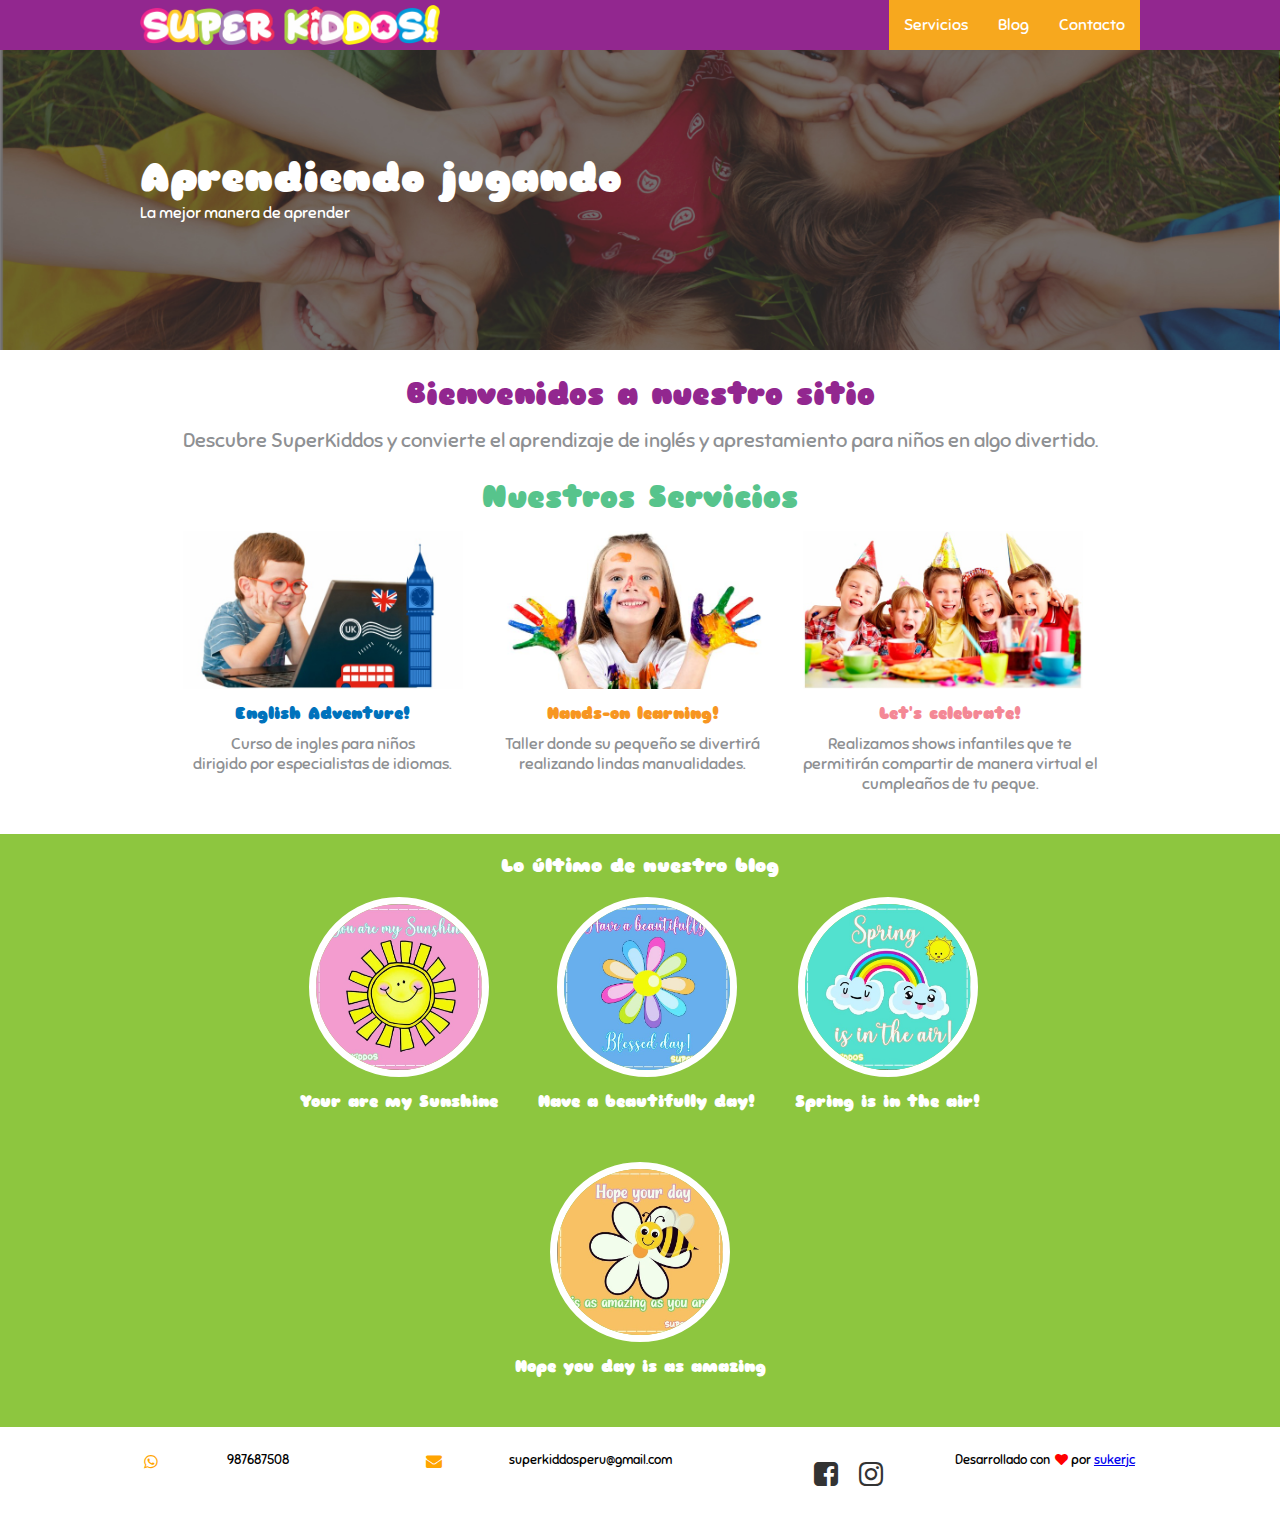
<file: index.html>
<!DOCTYPE html>
<html lang="es">  
  <head>    
    <title>SuperKiddos</title>    
    <meta charset="UTF-8">
    <meta name="description" content="Descubre SuperKiddos y convierte el aprendizaje de inglés y aprestamiento para niños en algo divertido.">
    <meta name="robots" content="index,follow">
    <meta name="viewport" content="width=device-width, user-scalable-no, initial-scale=1, maximun-scale=1, minimum-scale=1">
      <link rel="stylesheet" href="css/fontello.css">
      <link rel="stylesheet" href="css/estilos.css">
<link  rel="icon"   href="img/ico.png" type="image/png" />
  </head>  
  <body>    
    
  <header>
      <div class="contenedor"> 
          <a href="index.html"><img class="logo" src="img/logo.png"></a>
          
          <input type="checkbox" id="menu-bar">
          <label class="icon-menu" for="menu-bar"></label>
          <nav class="menu">
              <!-- <a href="intro.html">Ejercicios</a> -->
              
              <a href="index.html">Servicios</a>
              <a href="index.html">Blog</a>
              <a href="index.html">Contacto</a>
          </nav>                 
      </div>      
</header>
 
 
 <main>
     <section id="banner">
        <img src="img/sk.jpg">
        <div class="contenedor">
        <h2>Aprendiendo jugando</h2>
        <section>La mejor manera de aprender</section>
       <!--  <a href="#welcome">Leer más</a> -->
         </div>
     </section>
     
     <section id="bienvenidos" id="welcome">
        <h2 class="title">Bienvenidos a nuestro sitio</h2>
         <p class="parrafo">Descubre SuperKiddos y convierte el aprendizaje de inglés y aprestamiento para niños en algo divertido.</p>
     </section>
     
     <section id="blog">
        <h3 class="our">Nuestros Servicios</h3>
        <div class="contenedor">
            <article>
                <img src="img/sk1.jpg">
                <h4 class="servicio1">English Adventure!</h4>
                <div class="descrip">
                <p>Curso de ingles para niños </p>
                <p>dirigido por especialistas de idiomas.</p>
            </div>
            </article>
            <article>
                <img src="img/sk2.jpg">
                <h4 class="servicio2">Hands-on learning!</h4>
                <div class="descrip">
                <p>Taller donde su pequeño se divertirá </p>
                <p>realizando lindas manualidades.</p>
            </div>
            </article>
            <article>
                <img src="img/sk3.jpg">
                <h4 class="servicio3">Let's celebrate!</h4>
                <div class="descrip">
                <p>Realizamos shows infantiles que te</p>
                <p>permitirán compartir de manera virtual el</p>
                <p> cumpleaños de tu peque.</p>
            </div>
            </article>
         </div>
     </section>
     
     <section  id="info" >
         <h3>Lo último de nuestro blog</h3>
         <div class="contenedor">
            <div class="info">
                <img src="img/b1.jpg" alt="">
                <h4>Your are my Sunshine</h4>
            </div>
            <div class="info">
                <img src="img/b2.jpg" alt="">
                <h4>Have a beautifully day!</h4>
            </div>
            <div class="info">
                <img src="img/b3.jpg" alt="">
                <h4>Spring is in the air!</h4>
            </div>
            <div class="info">
                <img src="img/b4.jpg" alt="">
                <h4>Hope you day is as amazing</h4>
            </div>
             
         </div>
     </section>
     
 </main>
 <footer>
     <div class="contenedor" id="contact">
        <label id="iconos" class="icon-whatsapp" ></label>
        <p class="copy">987687508 </p> <br>
          
        <label  id="iconos" class=" icon-mail-alt" ></label>
        <p class="copy">superkiddosperu@gmail.com</p><br>
        
         <div class="sociales">
             <a class="icon-facebook-squared" href="https://www.facebook.com/superkiddosperu" target="_blank"></a>
             <a class=" icon-instagram" href="https://www.instagram.com/superkiddosperu/" target="_blank"></a>
           <!--   <a class=" icon-twitter-squared" href="#"></a>-->
          </div>
          <p class="copy">Desarrollado con <label class="icon-heart" ></label>por <a href="https://johsonrodriguez.com/" target="_blank">sukerjc</a></p>
     </div>
 </footer>
 <script>function loadScript(a){var b=document.getElementsByTagName("head")[0],c=document.createElement("script");c.type="text/javascript",c.src="https://tracker.metricool.com/resources/be.js",c.onreadystatechange=a,c.onload=a,b.appendChild(c)}loadScript(function(){beTracker.t({hash:"44067e0f0f5d994b2822373c3a930965"})});</script>
  </body>  
</html>
</file>
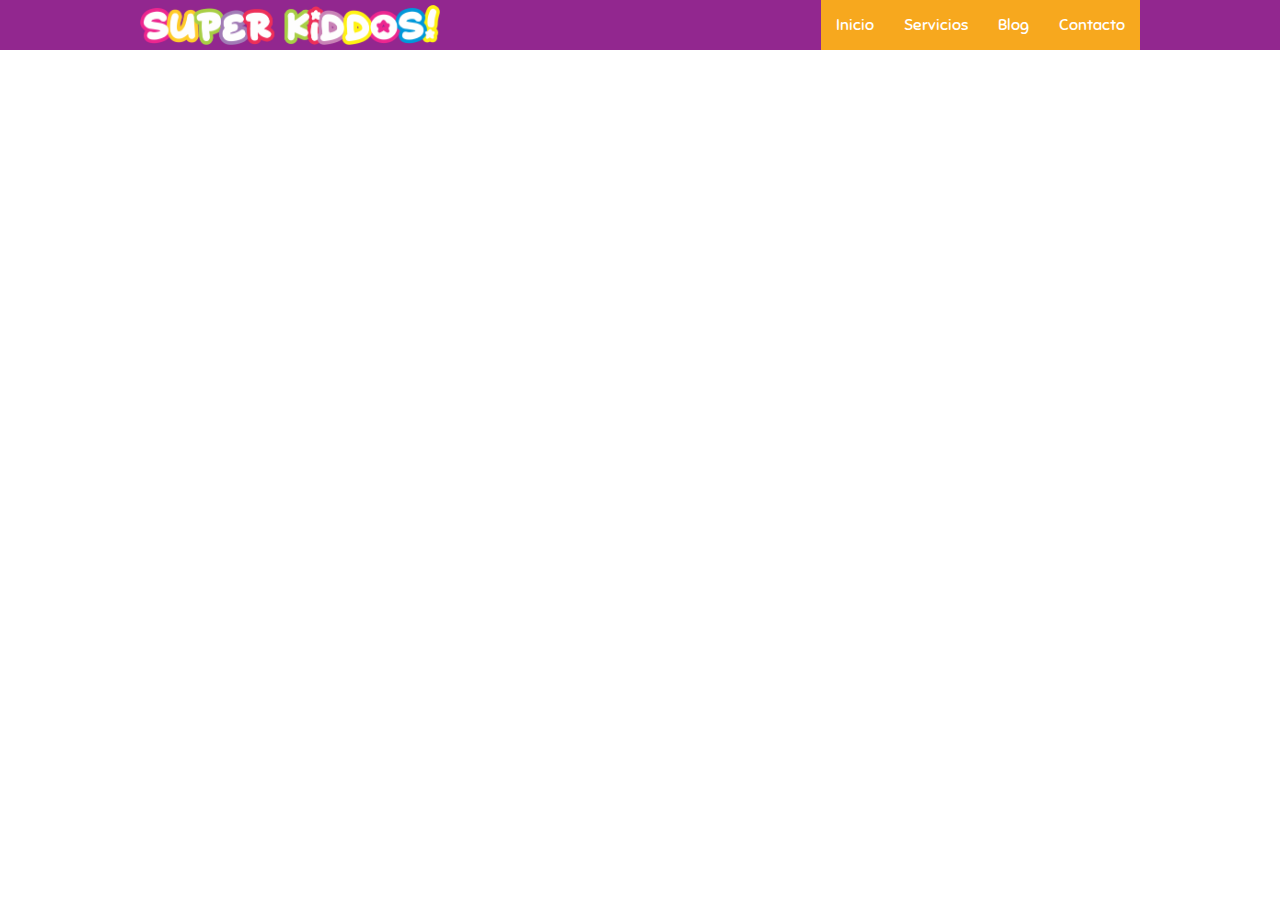
<file: contacto.html>
<!DOCTYPE html>
<html lang="es">  
  <head>    
    <title>Peek a Boo</title>    
    <meta charset="UTF-8">
    <meta name="viewport" content="width=device-width, user-scalable-no, initial-scale=1, maximun-scale=1, minimum-scale=1">
      <link rel="stylesheet" href="css/fontello.css">
      <link rel="stylesheet" href="css/estilos.css">
  </head>  
  <body>    
    
  <header>
      <div class="contenedor"> 
          <img class="logo" src="img/logo.png">
          <input type="checkbox" id="menu-bar">
          <label class="icon-menu" for="menu-bar"></label>
          <nav class="menu">
              <a href="">Inicio</a>
              <a href="">Servicios</a>
              <a href="">Blog</a>
              <a href="">Contacto</a>
          </nav>                 
      </div>      
</header>
 
 
 <main>
   <form action="">
       
   </form>
     
     
     
     
     
 </main>
 <footer>
     <div class="contenedor">
         <p class="copy">Desarrollado con <label class="icon-heart" ></label> por Jhonson Rodriguez</p>
         <div class="sociales">
             <a class="icon-facebook-squared" href="#"></a>
             <a class=" icon-instagram" href="#"></a>
             <a class=" icon-twitter-squared" href="#"></a>
             
         </div>
     </div>
 </footer>
  </body>  
</html>
</file>
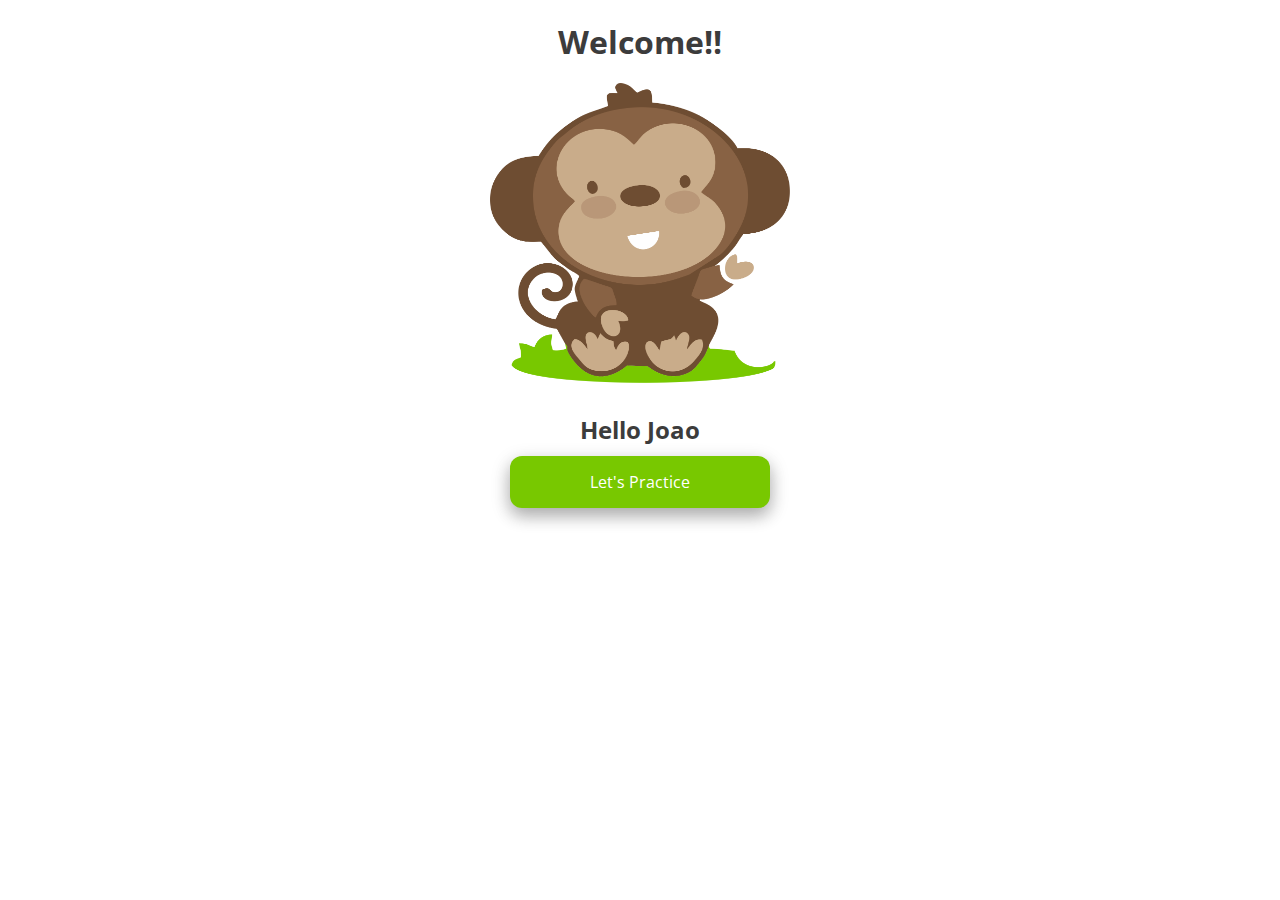
<file: intro.html>
<!DOCTYPE html>
<html>
<head>

	<title>Welcome</title> 
   <meta charset="UTF-8">
    <meta name="viewport" content="width=device-width, user-scalable-no, initial-scale=1, maximun-scale=1, minimum-scale=1">
	<link rel="stylesheet" href="css/intro.css">
		
    <script src="https://ajax.googleapis.com/ajax/libs/jquery/3.4.1/jquery.min.js"></script>
    <script>
        $(document).ready(function(){

    $("button").click(function(){
             var url = "quiz/1.html"; 
        $(location).attr('href',url);
        
    });       
       });
    
    </script>
</head>
<body>
	<section  id="info">
          <h1>Welcome!!</h1>
        
         <div class="contenedor">
           <img src="img/monkey.png">
               
         </div>
         <h2>Hello Joao</h2>
         
         <button id="resultado">Let's Practice</button>
         
     </section>

</body>
</html>
</file>
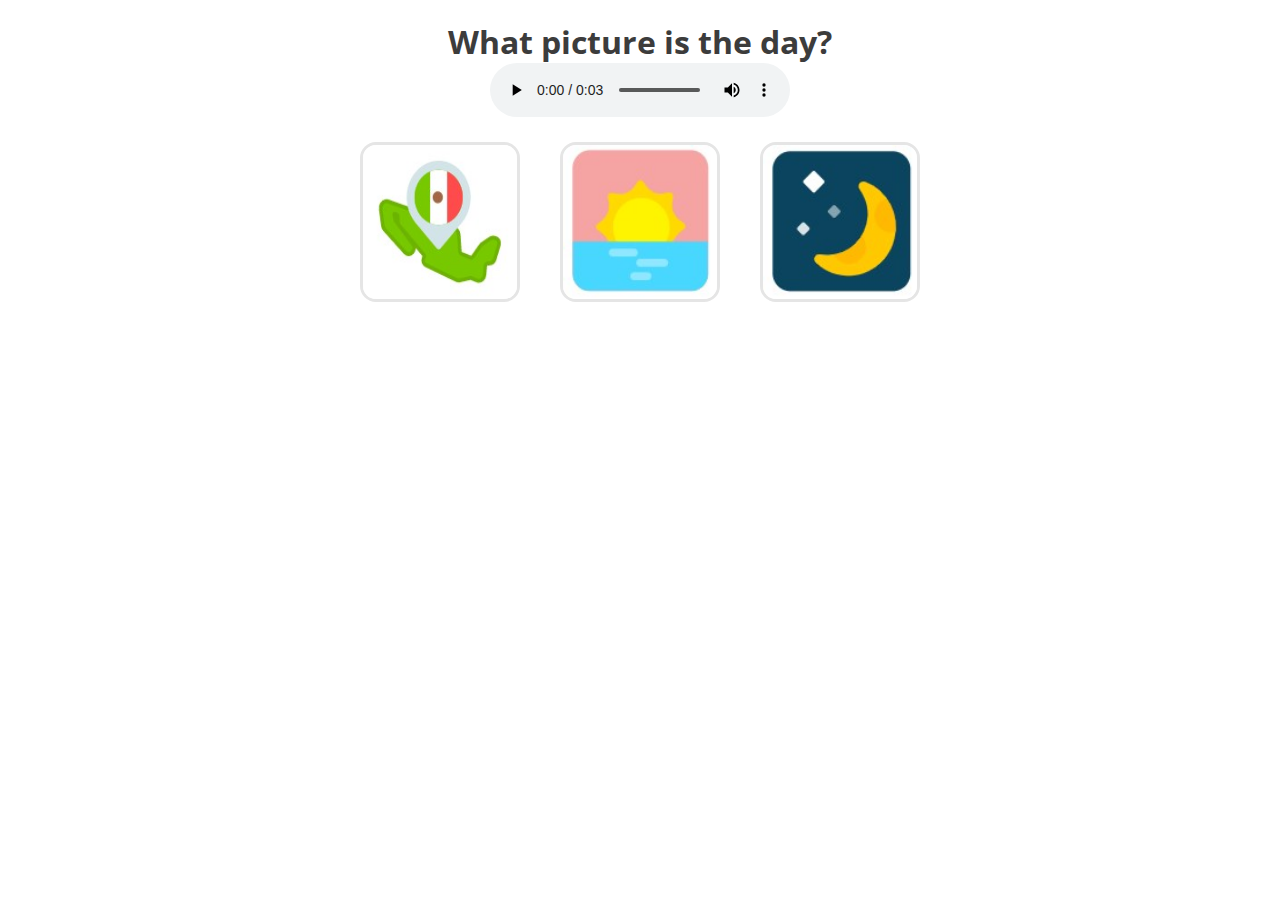
<file: quiz/1.html>
<!DOCTYPE html>
<html>
<head>
	<title>Peek a Boo</title>
	<meta charset="UTF-8">
    <meta name="viewport" content="width=device-width, user-scalable-no, initial-scale=1, maximun-scale=1, minimum-scale=1">
	<link rel="stylesheet" href="../css/estilosEjercicios.css">
    <script src="https://ajax.googleapis.com/ajax/libs/jquery/3.4.1/jquery.min.js"></script>
    <script src="../script/ejer1.js" type="text/javascript"></script>
</head>
<body>
	<section  id="info">
          <h1>What picture is the day?</h1>
         <audio controls src="../audio/ejercicios/1.mp3" type="audio/mpeg" ></audio>
         <div class="contenedor">
           
               <div class="alter">
                <label for="1"> 
               <input type="radio" name="op" id="1" value="1">
               <img src="../img/ejercicios/1/1.jpg">
               </label> 
               </div>
               <div class="alter">
                <label for="2"> 
               <input type="radio" name="op" id="2" value="2">
               <img src="../img/ejercicios/1/2.jpg">
               </label> 
               </div>
                <div class="alter">
                <label for="3"> 
               <input type="radio" name="op" id="3" value="3">
               <img src="../img/ejercicios/1/3.jpg">
               </label> 
               </div>
                        
         </div>
         <p></p>
         <button id="resultado">Check</button>
         
     </section>

</body>
</html>
</file>
<file: css/fontello.css>
@font-face {
  font-family: 'fontello';
  src: url('../font/fontello.eot?23361295');
  src: url('../font/fontello.eot?23361295#iefix') format('embedded-opentype'),
       url('../font/fontello.woff2?23361295') format('woff2'),
       url('../font/fontello.woff?23361295') format('woff'),
       url('../font/fontello.ttf?23361295') format('truetype'),
       url('../font/fontello.svg?23361295#fontello') format('svg');
  font-weight: normal;
  font-style: normal;
}
/* Chrome hack: SVG is rendered more smooth in Windozze. 100% magic, uncomment if you need it. */
/* Note, that will break hinting! In other OS-es font will be not as sharp as it could be */
/*
@media screen and (-webkit-min-device-pixel-ratio:0) {
  @font-face {
    font-family: 'fontello';
    src: url('../font/fontello.svg?23361295#fontello') format('svg');
  }
}
*/
 
 [class^="icon-"]:before, [class*=" icon-"]:before {
  font-family: "fontello";
  font-style: normal;
  font-weight: normal;
  speak: never;
 
  display: inline-block;
  text-decoration: inherit;
  width: 1em;
  margin-right: .2em;
  text-align: center;
  /* opacity: .8; */
 
  /* For safety - reset parent styles, that can break glyph codes*/
  font-variant: normal;
  text-transform: none;
 
  /* fix buttons height, for twitter bootstrap */
  line-height: 1em;
 
  /* Animation center compensation - margins should be symmetric */
  /* remove if not needed */
  margin-left: .2em;
 
  /* you can be more comfortable with increased icons size */
  /* font-size: 120%; */
 
  /* Font smoothing. That was taken from TWBS */
  -webkit-font-smoothing: antialiased;
  -moz-osx-font-smoothing: grayscale;
 
  /* Uncomment for 3D effect */
  /* text-shadow: 1px 1px 1px rgba(127, 127, 127, 0.3); */
}
 
.icon-heart:before { content: '\e800'; } /* '' */
.icon-eye:before { content: '\e801'; } /* '' */
.icon-instagram-1:before { content: '\e802'; } /* '' */
.icon-th-list:before { content: '\e803'; } /* '' */
.icon-menu:before { content: '\e804'; } /* '' */
.icon-phone:before { content: '\e805'; } /* '' */
.icon-location:before { content: '\e806'; } /* '' */
.icon-mail-alt:before { content: '\f0e0'; } /* '' */
.icon-instagram:before { content: '\f16d'; } /* '' */
.icon-whatsapp:before { content: '\f232'; } /* '' */
.icon-facebook-squared:before { content: '\f308'; } /* '' */
</file>
<file: css/estilos.css>
@import url('https://fonts.googleapis.com/css?family=Open+Sans&display=swap');
@import url('https://fonts.googleapis.com/css2?family=Sniglet&display=swap');
@import url(menu.css);
@import url(banner.css);
@import url(blog.css);
@import url(info.css);

*{
    margin: 0;
    padding: 0;
    box-sizing: border-box;
    
}

body{
    font-family: 'Sniglet', cursive;
}
header{
    
    width: 100%;
    height: 50px;
    background: #92278F;
    color: #fff;
    position: fixed;
    top: 0;
    left: 0;
    z-index: 100;
        
}

.contenedor{
    widows: 98%;
    margin: auto;
    
}

.logo{
    width: 300px;
    height: 50px;
    padding-top: 5px;
    padding-bottom: 5px;
}

h1{
    float: left;
}

header .contenedor{
    display: table;
}

section{
    width: 100%;
    margin-bottom: 25px;
}

#bienvenidos{
   
    text-align: center;
    
}

footer .contenedor{
    display: flex;
    flex-wrap: wrap;
    justify-content: center;
    padding-bottom: 25px;
}
footer label{
    color: red;
}

footer #iconos{
    color: orange;
    font-size: 16px;
}
.copy{
    font-size: 13px;
    padding-right: 5px;
}

.sociales{
    width: 100%;
    text-align: center;
    font-size: 28px;
    
}

.sociales a{
    color:#333;
    text-decoration: none;
}
.sociales  :hover{
    color:orange;
    
}
.title{
    color:#92278F;
    font-size: 30px;
    padding-bottom: 15px;
}
.parrafo{
    color: #8E9093;
    font-size: 20px;
}
@media(min-width:768px){
    .sociales{
        width: auto;
        padding-bottom: 5px;
    padding-top: 5px;
    }
    footer .contenedor{
        justify-content: space-between;
    }
}

@media(min-width:1024px){
    .contenedor{
        width: 1000px;
    }
}

.descrip{
    text-align: center;
    color: #8E9093;
}
h4{
    padding-top: 10px;
    padding-bottom: 10px;
}
.servicio1{
    color: #0072BC;
   
}
.servicio2{
    color: #F79621;
   
}
.servicio3{
    color: #F48895;
   
}
</file>
<file: css/intro.css>
@import url('https://fonts.googleapis.com/css?family=Open+Sans&display=swap');

*{
    margin: 0;
    padding: 0;
    box-sizing: border-box;
    
}

body{
    font-family: 'Open Sans', sans-serif;
}
h2{
    color: #3C3C3C;
    padding: 10px;
}
.contenedor{
    widows: 98%;
    margin: auto;
    
}

section{
    width: 100%;
    margin-bottom: 25px;
}
#info{
    background: #FFFFFF;
    color: #3C3C3C;
    text-align: center;
    padding: 20px;
}

#info .contenedor{
    display: flex;
    flex-wrap: wrap;
    justify-content: center;
}
 img{
     margin: 20px;
    width: 300px;
     height: 300px;
   
}
button{
    background-color: #78C800;
    border: none;
    color: white;
    padding: 15px 80px;
    text-align: center;
    text-decoration: none;
    display: inline-block;
    font-size: 16px;
    border-radius: 12px;
    font-family: 'Open Sans', sans-serif;
    box-shadow: 0 8px 16px 0 rgba(0,0,0, 0.2), 0 6px 20px 0 rgba(0,0,0,0.19);
    cursor: pointer;
}

button:hover{
    background-color: #F7A81E;
}
</file>
<file: css/estilosEjercicios.css>
@import url('https://fonts.googleapis.com/css?family=Open+Sans&display=swap');


@import url(validar.css);


*{
    margin: 0;
    padding: 0;
    box-sizing: border-box;
    
}

body{
    font-family: 'Open Sans', sans-serif;
}
h3{
    
    padding: 10px;
    
}
.our{
    font-size: 90px;
}

.contenedor{
    widows: 98%;
    margin: auto;
    
}

section{
    width: 100%;
    margin-bottom: 25px;
}

#info{
    background: #FFFFFF;
    color: #3C3C3C;
    text-align: center;
    padding: 20px;
}

#info .contenedor{
    display: flex;
    flex-wrap: wrap;
    justify-content: center;
}



/* HIDE RADIO */
[type=radio] { 
  position: absolute;
  opacity: 0;
  width: 0;
  height: 0;
}

/* IMAGE STYLES */
[type=radio] + img {
  cursor: pointer;
}

/* CHECKED STYLES */
[type=radio]:checked + img {
  border: 3px solid #78C800;
}

.alter{
     
    max-width: 280px;
    display: flex;
    justify-content: center;
    flex-wrap: wrap;
    
}
 img{
     margin: 20px;
    width: 160px;
     height: 160px;
    border-radius: 10%;
    border: 3px solid #E5E5E5;
}

img:hover{
    border: 3px solid #1CB0F6;
     width: 170px;
     height: 170px;
   
    
}

button{
    
    background-color: #78C800;
    border: none;
    color: white;
    padding: 15px 80px;
    text-align: center;
    text-decoration: none;
    display: inline-block;
    font-size: 16px;
    border-radius: 12px;
    font-family: 'Open Sans', sans-serif;
    box-shadow: 0 8px 16px 0 rgba(0,0,0, 0.2), 0 6px 20px 0 rgba(0,0,0,0.19);
    cursor: pointer;
    
}

button:hover{
    background-color: #F7A81E;
}


@media(min-width:480px){
    .info{
        width: 40%;
    }
}

@media(min-width:1024px){
    .info{
        width: auto;
    }
    
}
</file>
